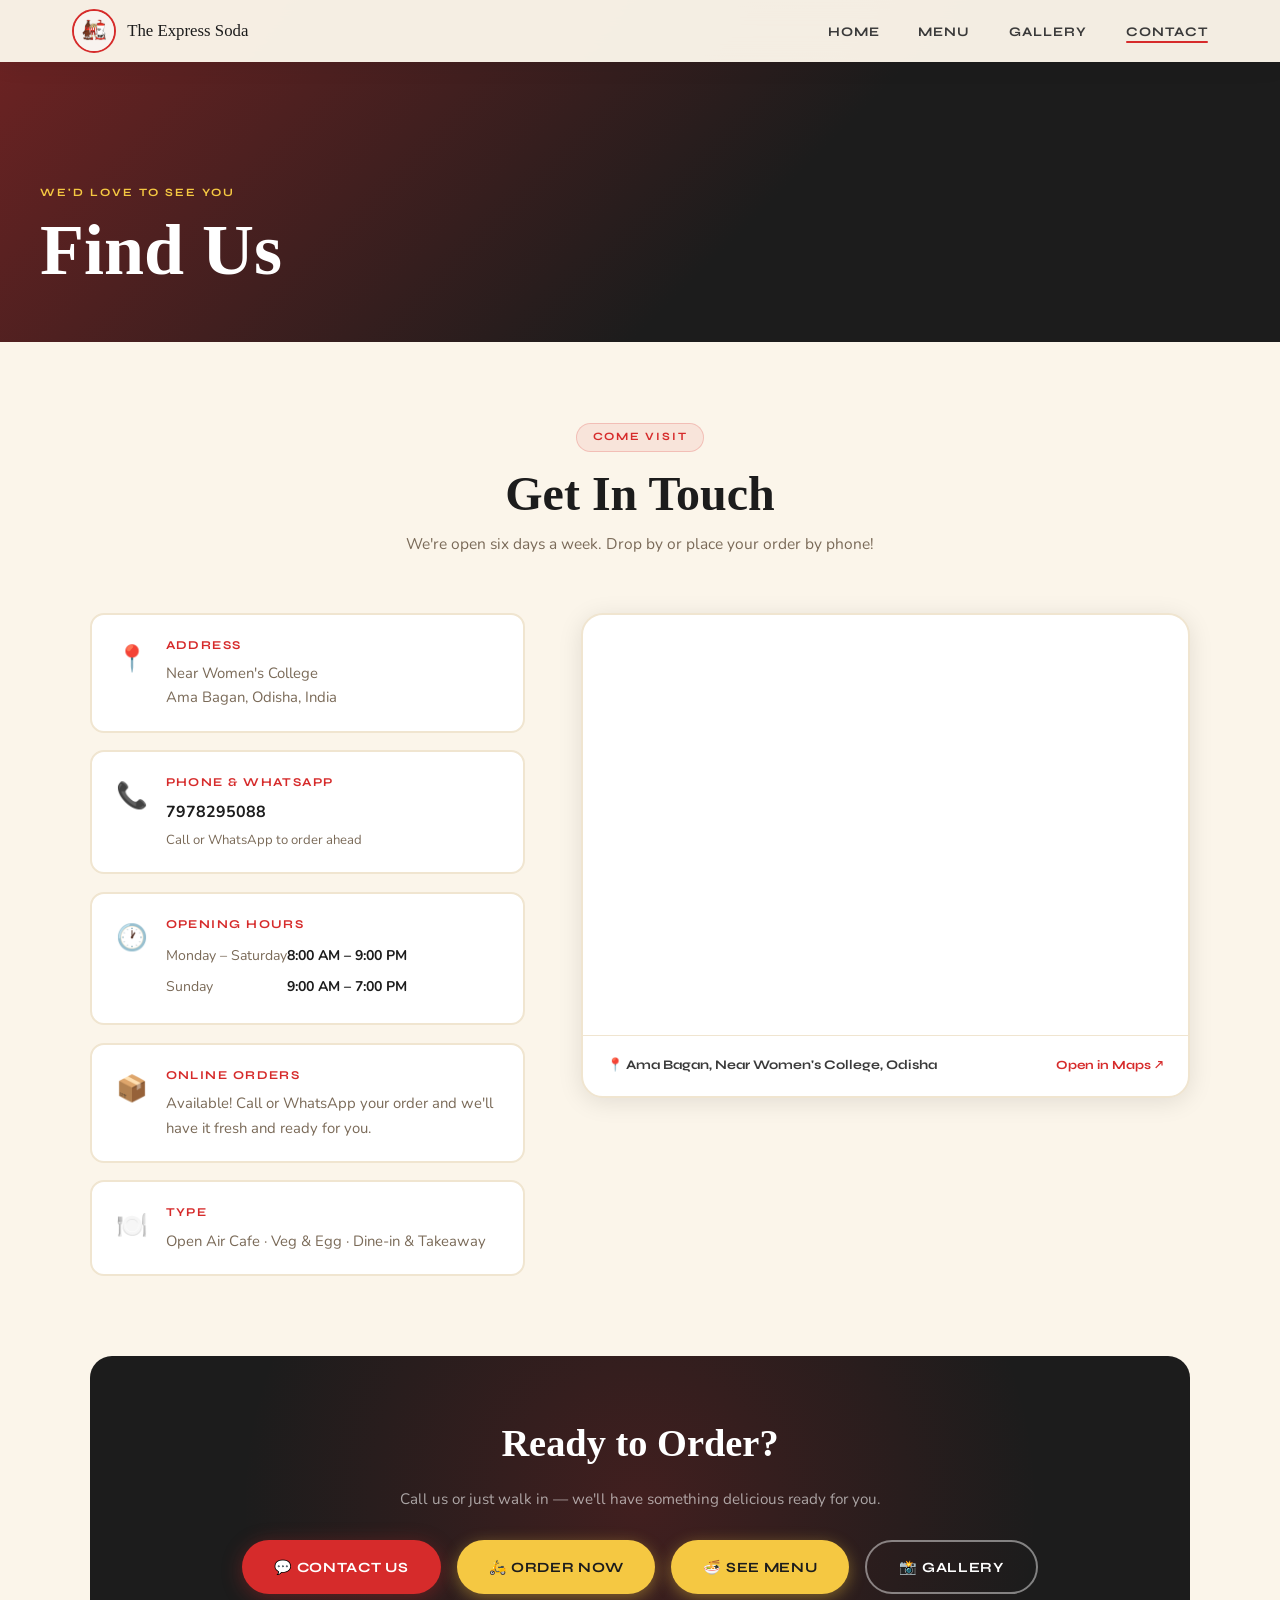
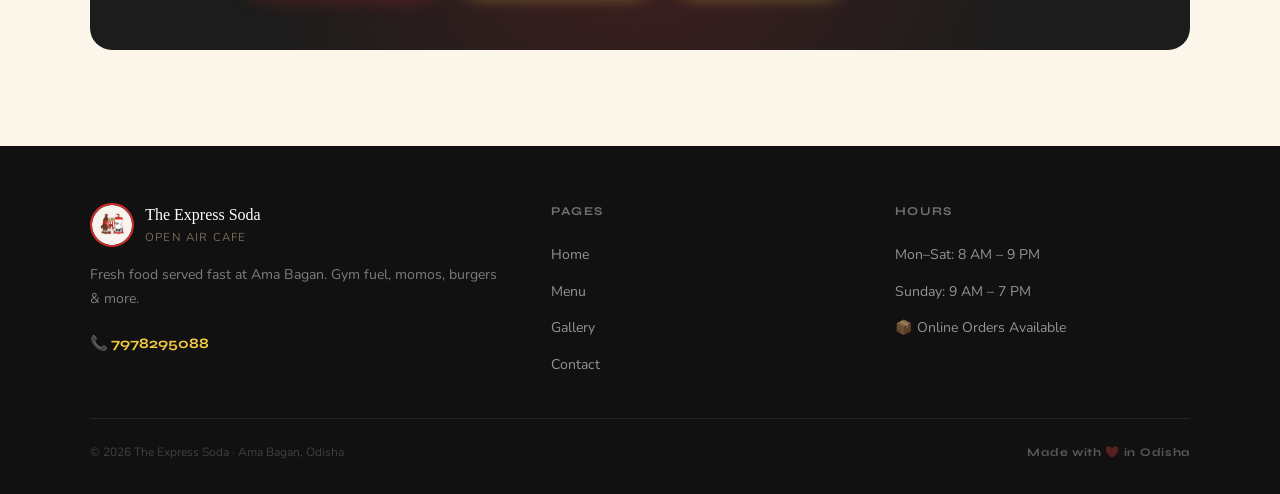
<file: contact.html>
<!DOCTYPE html>
<html lang="en">
<head>
  <meta charset="UTF-8"/>
  <meta name="viewport" content="width=device-width, initial-scale=1.0"/>
  <title>Contact – The Express Soda</title>
  <link rel="stylesheet" href="style.css"/>
  <style>
    .contact-main { padding: 5rem 2rem 6rem; background: var(--cream); }
    .contact-inner { max-width: 1100px; margin: 0 auto; }

    /* Grid */
    .contact-grid { display: grid; grid-template-columns: 1fr 1.4fr; gap: 3.5rem; align-items: start; }

    /* Info cards */
    .info-cards { display: flex; flex-direction: column; gap: 1.1rem; }
    .info-card {
      display: flex; align-items: flex-start; gap: 1.1rem;
      background: var(--white); border: 2px solid var(--cream2);
      border-radius: var(--r); padding: 1.3rem 1.5rem;
      transition: transform var(--tr), border-color var(--tr), box-shadow var(--tr);
    }
    .info-card:hover { transform: translateX(6px); border-color: rgba(214,43,43,.25); box-shadow: var(--sh); }
    .ic-icon { font-size: 1.6rem; flex-shrink: 0; margin-top: 2px; }
    .ic-body h4 { font-family: var(--ff-h); font-size: .75rem; font-weight: 700; letter-spacing: .12em; text-transform: uppercase; color: var(--red); margin-bottom: .35rem; }
    .ic-body p  { font-size: .93rem; color: var(--muted); line-height: 1.65; }
    .ic-body a  { color: var(--dark); font-weight: 700; font-size: 1rem; transition: color var(--tr); }
    .ic-body a:hover { color: var(--red); }

    /* Hours table */
    .hours-table { width: 100%; border-collapse: collapse; margin-top: .3rem; }
    .hours-table td { font-size: .88rem; color: var(--muted); padding: .25rem 0; }
    .hours-table td:last-child { text-align: right; font-weight: 700; color: var(--dark); }

    /* Map */
    .map-card { background: var(--white); border: 2px solid var(--cream2); border-radius: var(--rl); overflow: hidden; box-shadow: var(--sh); }
    .map-card iframe { display: block; width: 100%; height: 420px; border: none; }
    .map-label { padding: 1.2rem 1.5rem; display: flex; align-items: center; gap: .6rem; border-top: 1px solid var(--cream2); }
    .map-label span { font-family: var(--ff-h); font-size: .82rem; font-weight: 700; color: var(--mid); }
    .map-label a { font-family: var(--ff-h); font-size: .78rem; font-weight: 700; color: var(--red); margin-left: auto; }

    /* CTA strip */
    .contact-cta {
      text-align: center; margin-top: 5rem; padding: 3.5rem 2rem;
      background: var(--dark); border-radius: var(--rl); position: relative; overflow: hidden;
    }
    .contact-cta::before { content: ''; position: absolute; inset: 0; background: radial-gradient(circle at 50% 50%, rgba(214,43,43,.2) 0%, transparent 70%); }
    .contact-cta h3 { font-family: var(--ff-d); font-size: clamp(1.6rem,4vw,2.4rem); color: var(--white); margin-bottom: .7rem; position: relative; z-index: 1; }
    .contact-cta p  { color: rgba(255,255,255,.6); font-size: .95rem; margin-bottom: 1.8rem; position: relative; z-index: 1; }
    .cta-btns { display: flex; gap: 1rem; justify-content: center; flex-wrap: wrap; position: relative; z-index: 1; }

    @media(max-width:768px){ .contact-grid{ grid-template-columns:1fr; } .map-card iframe{ height:300px; } }
  </style>
</head>
<body>

<nav class="navbar solid" id="navbar">
  <div class="nav-container">
    <a href="index.html" class="nav-logo">
      <img src="images/logo.jpeg" alt="Logo" class="logo-img"/>
      <span class="logo-text">The Express Soda</span>
    </a>
    <ul class="nav-links" id="navLinks">
      <li><a href="index.html"   class="nav-link">Home</a></li>
      <li><a href="menu.html"    class="nav-link">Menu</a></li>
      <li><a href="gallery.html" class="nav-link">Gallery</a></li>
      <li><a href="contact.html" class="nav-link active">Contact</a></li>
    </ul>
    <button class="hamburger" id="hamburger" aria-label="Menu"><span></span><span></span><span></span></button>
  </div>
</nav>

<div class="page-hero">
  <div class="page-hero-bg" style="background-image:url('https://images.unsplash.com/photo-1555396273-367ea4eb4db5?w=1600&q=80')"></div>
  <div class="page-hero-overlay"></div>
  <div class="page-hero-content">
    <span class="page-hero-tag">We'd love to see you</span>
    <h1 class="page-hero-title">Find Us</h1>
  </div>
</div>

<section class="contact-main">
  <div class="contact-inner">
    <div class="section-header">
      <span class="section-tag">Come visit</span>
      <h2 class="section-title">Get In Touch</h2>
      <p class="section-sub">We're open six days a week. Drop by or place your order by phone!</p>
    </div>

    <div class="contact-grid">
      <!-- Info column -->
      <div class="info-cards">

        <div class="info-card">
          <div class="ic-icon">📍</div>
          <div class="ic-body">
            <h4>Address</h4>
            <p>Near Women's College<br/>Ama Bagan, Odisha, India</p>
          </div>
        </div>

        <div class="info-card">
          <div class="ic-icon">📞</div>
          <div class="ic-body">
            <h4>Phone &amp; WhatsApp</h4>
            <a href="https://wa.me/917978295088" target="_blank" rel="noopener">7978295088</a>
            <p style="margin-top:.3rem;font-size:.82rem;">Call or WhatsApp to order ahead</p>
          </div>
        </div>

        <div class="info-card">
          <div class="ic-icon">🕐</div>
          <div class="ic-body">
            <h4>Opening Hours</h4>
            <table class="hours-table">
              <tr><td>Monday – Saturday</td><td>8:00 AM – 9:00 PM</td></tr>
              <tr><td>Sunday</td><td>9:00 AM – 7:00 PM</td></tr>
            </table>
          </div>
        </div>

        <div class="info-card">
          <div class="ic-icon">📦</div>
          <div class="ic-body">
            <h4>Online Orders</h4>
            <p>Available! Call or WhatsApp your order and we'll have it fresh and ready for you.</p>
          </div>
        </div>

        <div class="info-card">
          <div class="ic-icon">🍽️</div>
          <div class="ic-body">
            <h4>Type</h4>
            <p>Open Air Cafe · Veg &amp; Egg · Dine-in &amp; Takeaway</p>
          </div>
        </div>

      </div>

      <!-- Map column -->
      <div class="map-card">
        <iframe
          title="The Express Soda Location"
          src="https://maps.google.com/maps?q=Near+Womens+College+Ama+Bagan+Odisha&t=&z=15&ie=UTF8&iwloc=&output=embed"
          allowfullscreen="" loading="lazy" referrerpolicy="no-referrer-when-downgrade">
        </iframe>
        <div class="map-label">
          <span>📍 Ama Bagan, Near Women's College, Odisha</span>
          <a href="https://maps.google.com/?q=Near+Womens+College+Ama+Bagan+Odisha" target="_blank" rel="noopener">Open in Maps ↗</a>
        </div>
      </div>
    </div>

    <!-- CTA -->
    <div class="contact-cta">
      <h3>Ready to Order?</h3>
      <p>Call us or just walk in — we'll have something delicious ready for you.</p>
      <div class="cta-btns">
        <a href="https://wa.me/917978295088" target="_blank" rel="noopener" class="btn btn-red">💬 Contact us</a>
        <a href="https://www.zomato.com/joda/the-express-soda-joda-city-centre-/order" target="_blank" rel="noopener" class="btn btn-gold">🛵 Order Now</a>
        <a href="menu.html"       class="btn btn-gold">🍜 See Menu</a>
        <a href="gallery.html"    class="btn btn-ghost">📸 Gallery</a>
      </div>
    </div>

  </div>
</section>

<footer class="footer">
  <div class="footer-grid">
    <div class="footer-brand">
      <div class="logo-wrap">
        <img src="images/logo.jpeg" alt="Logo" class="logo-img"/>
        <div><p class="footer-name">The Express Soda</p><p class="footer-tagline">Open Air Cafe</p></div>
      </div>
      <p class="footer-desc">Fresh food served fast at Ama Bagan. Gym fuel, momos, burgers &amp; more.</p>
      <a href="tel:7978295088" class="footer-phone">📞 7978295088</a>
    </div>
    <div class="footer-col">
      <h5>Pages</h5>
      <ul>
        <li><a href="index.html">Home</a></li>
        <li><a href="menu.html">Menu</a></li>
        <li><a href="gallery.html">Gallery</a></li>
        <li><a href="contact.html">Contact</a></li>
      </ul>
    </div>
    <div class="footer-col">
      <h5>Hours</h5>
      <ul>
        <li><a>Mon–Sat: 8 AM – 9 PM</a></li>
        <li><a>Sunday: 9 AM – 7 PM</a></li>
        <li><a>📦 Online Orders Available</a></li>
      </ul>
    </div>
  </div>
  <div class="footer-bottom">
    <span class="footer-copy">© 2026 The Express Soda · Ama Bagan, Odisha</span>
    <span class="footer-badge">Made with ❤️ in Odisha</span>
  </div>
</footer>

<script src="script.js"></script>
</body>
</html>
</file>
<file: style.css>
/* ============================================================
   THE EXPRESS SODA — shared style.css
   Multi-page · Retro Street Diner · Bold & Warm
   Fonts: Permanent Marker · Syne · Nunito
   Palette: Red #D62B2B · Gold #F5C842 · Charcoal #1C1C1C · Cream #FBF5EA
   ============================================================ */

@import url('https://fonts.googleapis.com/css2?family=Permanent+Marker&family=Syne:wght@400;600;700;800&family=Nunito:wght@400;500;600;700&display=swap');

/* ── Variables ─────────────────────────────────────────── */
:root {
  --red:      #D62B2B;
  --red-dk:   #A81F1F;
  --gold:     #F5C842;
  --gold-dk:  #C9A020;
  --cream:    #FBF5EA;
  --cream2:   #F0E5D0;
  --dark:     #1C1C1C;
  --mid:      #3A3A3A;
  --muted:    #7A6A58;
  --white:    #FFFFFF;

  --ff-d: 'Permanent Marker', cursive;
  --ff-h: 'Syne', sans-serif;
  --ff-b: 'Nunito', sans-serif;

  --r:  14px;
  --rl: 22px;
  --tr: .3s cubic-bezier(.4,0,.2,1);
  --sh: 0 4px 24px rgba(0,0,0,.10);
  --shl: 0 16px 56px rgba(0,0,0,.18);
}

/* ── Reset ─────────────────────────────────────────────── */
*, *::before, *::after { box-sizing: border-box; margin: 0; padding: 0; }
html { scroll-behavior: smooth; font-size: 16px; }
body { font-family: var(--ff-b); background: var(--cream); color: var(--dark); overflow-x: hidden; line-height: 1.65; }
img  { max-width: 100%; display: block; }
a    { text-decoration: none; color: inherit; }
ul   { list-style: none; }
button { cursor: pointer; border: none; background: none; font-family: inherit; }

/* ── Utility ───────────────────────────────────────────── */
.section-header { text-align: center; max-width: 600px; margin: 0 auto 3.5rem; }
.section-header.light .section-title { color: var(--white); }
.section-header.light .section-sub   { color: rgba(255,255,255,.65); }
.section-header.light .section-tag   { color: var(--gold); background: rgba(245,200,66,.15); border-color: rgba(245,200,66,.3); }

.section-tag {
  display: inline-block; font-family: var(--ff-h); font-weight: 700;
  font-size: .7rem; letter-spacing: .16em; text-transform: uppercase;
  color: var(--red); background: rgba(214,43,43,.08);
  border: 1px solid rgba(214,43,43,.2); padding: .28rem 1rem;
  border-radius: 100px; margin-bottom: 1rem;
}
.section-title { font-family: var(--ff-d); font-size: clamp(2rem,5vw,3rem); line-height: 1.1; margin-bottom: .65rem; }
.section-sub   { font-size: .97rem; color: var(--muted); }

.btn {
  display: inline-flex; align-items: center; gap: .5rem;
  padding: .82rem 2rem; border-radius: 100px;
  font-family: var(--ff-h); font-size: .88rem; font-weight: 700;
  letter-spacing: .05em; text-transform: uppercase; transition: var(--tr);
}
.btn-red   { background: var(--red); color: var(--white); box-shadow: 0 4px 20px rgba(214,43,43,.35); }
.btn-red:hover { background: var(--red-dk); transform: translateY(-3px); box-shadow: 0 8px 28px rgba(214,43,43,.45); }
.btn-gold  { background: var(--gold); color: var(--dark); box-shadow: 0 4px 16px rgba(245,200,66,.4); }
.btn-gold:hover { background: var(--gold-dk); transform: translateY(-3px); }
.btn-ghost { background: transparent; color: var(--white); border: 2px solid rgba(255,255,255,.45); }
.btn-ghost:hover { background: rgba(255,255,255,.1); border-color: var(--white); transform: translateY(-3px); }
.btn-outline { background: transparent; color: var(--red); border: 2px solid var(--red); }
.btn-outline:hover { background: var(--red); color: var(--white); transform: translateY(-3px); }

/* ════════════════════════════════════════════════════════
   NAVBAR  (shared across all pages)
   ════════════════════════════════════════════════════════ */
.navbar {
  position: fixed; top: 0; left: 0; right: 0; z-index: 1000;
  padding: .85rem 0;
  transition: background var(--tr), box-shadow var(--tr), padding var(--tr);
}
.navbar.solid, .navbar.scrolled {
  background: rgba(251,245,234,.97); backdrop-filter: blur(16px);
  box-shadow: 0 2px 24px rgba(0,0,0,.08); padding: .55rem 0;
}
.nav-container { max-width: 1200px; margin: 0 auto; padding: 0 2rem; display: flex; align-items: center; justify-content: space-between; }

.nav-logo { display: flex; align-items: center; gap: .7rem; }
.logo-img  { width: 44px; height: 44px; border-radius: 50%; object-fit: cover; border: 2.5px solid var(--red); transition: transform var(--tr); }
.logo-img:hover { transform: rotate(-8deg) scale(1.1); }
.logo-text { font-family: var(--ff-d); font-size: 1.05rem; color: var(--white); transition: color var(--tr); }
.navbar.solid .logo-text,
.navbar.scrolled .logo-text { color: var(--dark); }

.nav-links { display: flex; align-items: center; gap: 2.4rem; }
.nav-link {
  font-family: var(--ff-h); font-size: .82rem; font-weight: 700;
  letter-spacing: .08em; text-transform: uppercase;
  color: rgba(255,255,255,.85); position: relative; transition: color var(--tr);
}
.navbar.solid .nav-link,
.navbar.scrolled .nav-link { color: var(--mid); }
.nav-link::after { content: ''; position: absolute; bottom: -3px; left: 0; width: 0; height: 2px; background: var(--red); border-radius: 2px; transition: width var(--tr); }
.nav-link:hover::after, .nav-link.active::after { width: 100%; }
.nav-link:hover { color: var(--white); }
.navbar.solid .nav-link:hover,
.navbar.scrolled .nav-link:hover { color: var(--red); }

.hamburger { display: none; flex-direction: column; gap: 5px; padding: 4px; z-index: 10; }
.hamburger span { display: block; width: 24px; height: 2.5px; background: var(--white); border-radius: 2px; transition: var(--tr); }
.navbar.solid .hamburger span,
.navbar.scrolled .hamburger span { background: var(--dark); }
.hamburger.open span:nth-child(1) { transform: translateY(7.5px) rotate(45deg); }
.hamburger.open span:nth-child(2) { opacity: 0; }
.hamburger.open span:nth-child(3) { transform: translateY(-7.5px) rotate(-45deg); }

/* ════════════════════════════════════════════════════════
   FOOTER  (shared)
   ════════════════════════════════════════════════════════ */
.footer { background: #111; padding: 3.5rem 2rem 2rem; }
.footer-grid {
  max-width: 1100px; margin: 0 auto;
  display: grid; grid-template-columns: 1.4fr 1fr 1fr; gap: 3rem;
  padding-bottom: 2.5rem; border-bottom: 1px solid rgba(255,255,255,.08);
}
.footer-brand .logo-wrap { display: flex; align-items: center; gap: .7rem; margin-bottom: 1rem; }
.footer-logo { width: 42px; height: 42px; border-radius: 50%; object-fit: cover; border: 2px solid var(--red); }
.footer-name { font-family: var(--ff-d); font-size: 1rem; color: var(--white); }
.footer-tagline { font-size: .72rem; color: var(--muted); text-transform: uppercase; letter-spacing: .1em; }
.footer-desc { font-size: .88rem; color: rgba(255,255,255,.45); line-height: 1.7; margin-bottom: 1.2rem; }
.footer-phone { display: inline-flex; align-items: center; gap: .4rem; font-family: var(--ff-h); font-size: .9rem; font-weight: 700; color: var(--gold); }
.footer-col h5 { font-family: var(--ff-h); font-size: .75rem; font-weight: 700; letter-spacing: .12em; text-transform: uppercase; color: rgba(255,255,255,.4); margin-bottom: 1.2rem; }
.footer-col ul { display: flex; flex-direction: column; gap: .65rem; }
.footer-col ul a { font-size: .88rem; color: rgba(255,255,255,.55); transition: color var(--tr); }
.footer-col ul a:hover { color: var(--red); }
.footer-bottom { max-width: 1100px; margin: 1.5rem auto 0; display: flex; align-items: center; justify-content: space-between; flex-wrap: wrap; gap: 1rem; }
.footer-copy { font-size: .75rem; color: rgba(255,255,255,.2); }
.footer-badge { font-family: var(--ff-h); font-size: .72rem; font-weight: 700; color: rgba(255,255,255,.3); letter-spacing: .06em; }

/* ════════════════════════════════════════════════════════
   FOOD CARDS  (used on menu.html)
   ════════════════════════════════════════════════════════ */
.food-card {
  background: var(--white); border-radius: var(--rl);
  overflow: hidden; border: 2px solid var(--cream2);
  display: flex; flex-direction: column;
  transition: transform var(--tr), box-shadow var(--tr), border-color var(--tr);
  position: relative;
}
.food-card:hover { transform: translateY(-10px); box-shadow: var(--shl); border-color: rgba(214,43,43,.2); }

.food-card-img {
  position: relative; height: 200px; overflow: hidden;
  background: var(--cream2);
}
.food-card-img img {
  width: 100%; height: 100%; object-fit: cover;
  transition: transform .5s ease;
}
.food-card:hover .food-card-img img { transform: scale(1.08); }

/* coloured gradient overlay on image */
.food-card-img::after {
  content: ''; position: absolute; inset: 0;
  background: linear-gradient(to top, rgba(28,28,28,.55) 0%, transparent 55%);
}
.food-img-tag {
  position: absolute; bottom: .7rem; left: .8rem; z-index: 1;
  font-family: var(--ff-h); font-size: .62rem; font-weight: 700;
  letter-spacing: .1em; text-transform: uppercase;
  padding: .22rem .7rem; border-radius: 100px; color: var(--white);
}
.tag-gym    { background: #2E7D32; }
.tag-momo   { background: #6A1B9A; }
.tag-burger { background: var(--red); }
.tag-special{ background: var(--gold-dk); }

.food-card-body { padding: 1.1rem 1.3rem 1.4rem; flex: 1; display: flex; flex-direction: column; gap: .38rem; }
.food-card-body h3 { font-family: var(--ff-h); font-size: 1rem; font-weight: 700; line-height: 1.25; }
.food-card-body p  { font-size: .82rem; color: var(--muted); line-height: 1.55; flex: 1; }
.food-card-footer  { display: flex; align-items: center; justify-content: space-between; margin-top: .7rem; }
.food-price { font-family: var(--ff-d); font-size: 1.25rem; color: var(--red); }
.food-price-split { display: flex; gap: .5rem; }
.food-price-split span { font-family: var(--ff-h); font-size: .8rem; font-weight: 700; color: var(--red); background: rgba(214,43,43,.09); padding: .2rem .55rem; border-radius: 6px; }

.add-btn {
  width: 34px; height: 34px; border-radius: 50%;
  background: var(--red); color: var(--white);
  font-size: 1.35rem; line-height: 1;
  display: flex; align-items: center; justify-content: center;
  transition: var(--tr); flex-shrink: 0;
}
.add-btn:hover { background: var(--red-dk); transform: scale(1.15) rotate(90deg); }

/* ════════════════════════════════════════════════════════
   PAGE HERO BANNER  (inner pages)
   ════════════════════════════════════════════════════════ */
.page-hero {
  min-height: 38vh; display: flex; align-items: flex-end;
  padding: 7rem 2rem 3.5rem; position: relative; overflow: hidden;
  background: var(--dark);
}
.page-hero-bg {
  position: absolute; inset: 0; background-size: cover; background-position: center;
  filter: brightness(.35) saturate(1.2);
}
.page-hero-overlay {
  position: absolute; inset: 0;
  background: linear-gradient(135deg, rgba(214,43,43,.45) 0%, rgba(28,28,28,.7) 60%);
}
.page-hero-content { position: relative; z-index: 1; max-width: 1200px; margin: 0 auto; width: 100%; }
.page-hero-tag { font-family: var(--ff-h); font-size: .7rem; font-weight: 700; letter-spacing: .18em; text-transform: uppercase; color: var(--gold); display: block; margin-bottom: .7rem; }
.page-hero-title { font-family: var(--ff-d); font-size: clamp(2.5rem,7vw,4.5rem); color: var(--white); line-height: 1; }

/* ════════════════════════════════════════════════════════
   SCROLL REVEAL
   ════════════════════════════════════════════════════════ */
.reveal { opacity: 0; transform: translateY(30px); transition: opacity .65s ease, transform .65s ease; }
.reveal.visible { opacity: 1; transform: translateY(0); }

/* ════════════════════════════════════════════════════════
   RESPONSIVE — NAVBAR MOBILE
   ════════════════════════════════════════════════════════ */
@media (max-width: 768px) {
  .hamburger { display: flex; }
  .nav-links {
    display: none; position: absolute; top: 100%; left: 0; right: 0;
    flex-direction: column; gap: 0;
    background: rgba(251,245,234,.98); backdrop-filter: blur(14px);
    box-shadow: 0 8px 30px rgba(0,0,0,.1); padding: .8rem 0;
  }
  .nav-links.open { display: flex; }
  .nav-link { color: var(--mid) !important; padding: .9rem 2rem; font-size: .9rem; width: 100%; }
  .nav-link::after { display: none; }

  .footer-grid { grid-template-columns: 1fr; gap: 2rem; }
  .footer-bottom { flex-direction: column; text-align: center; }
}
</file>
